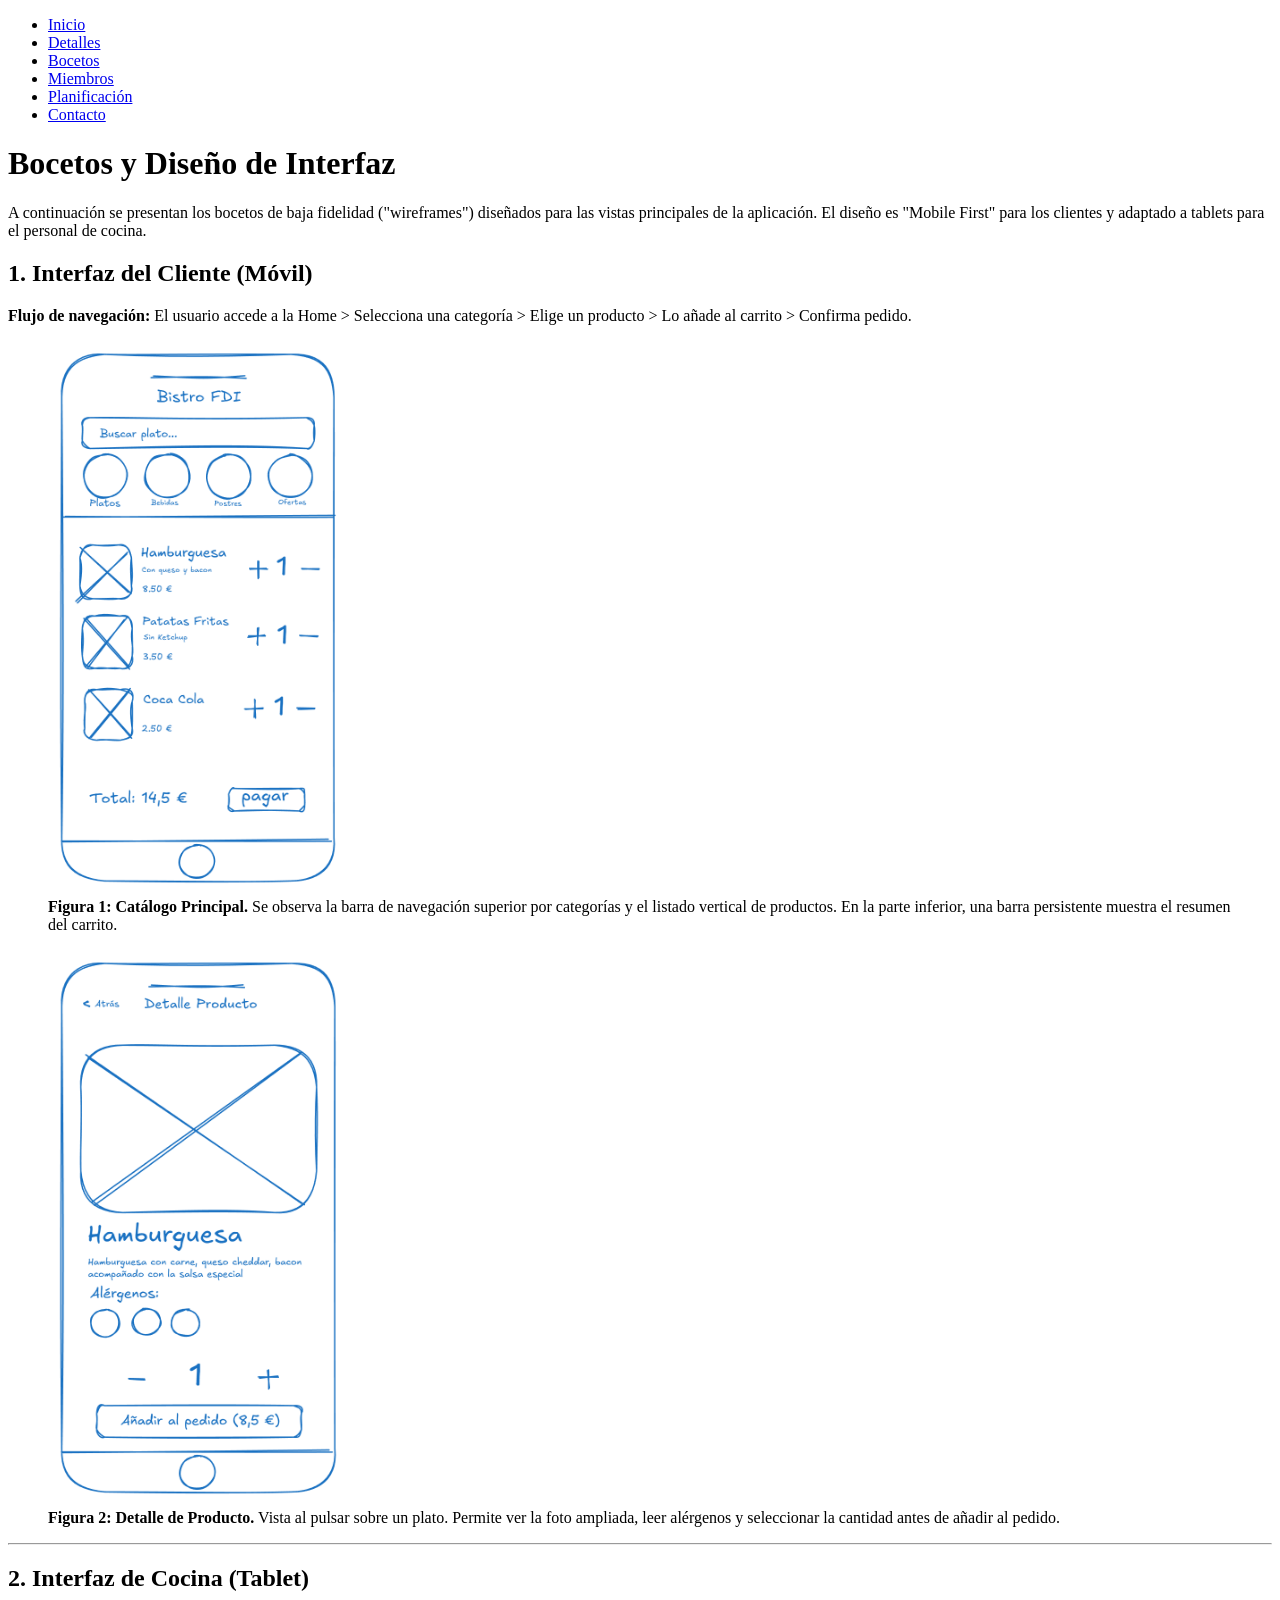
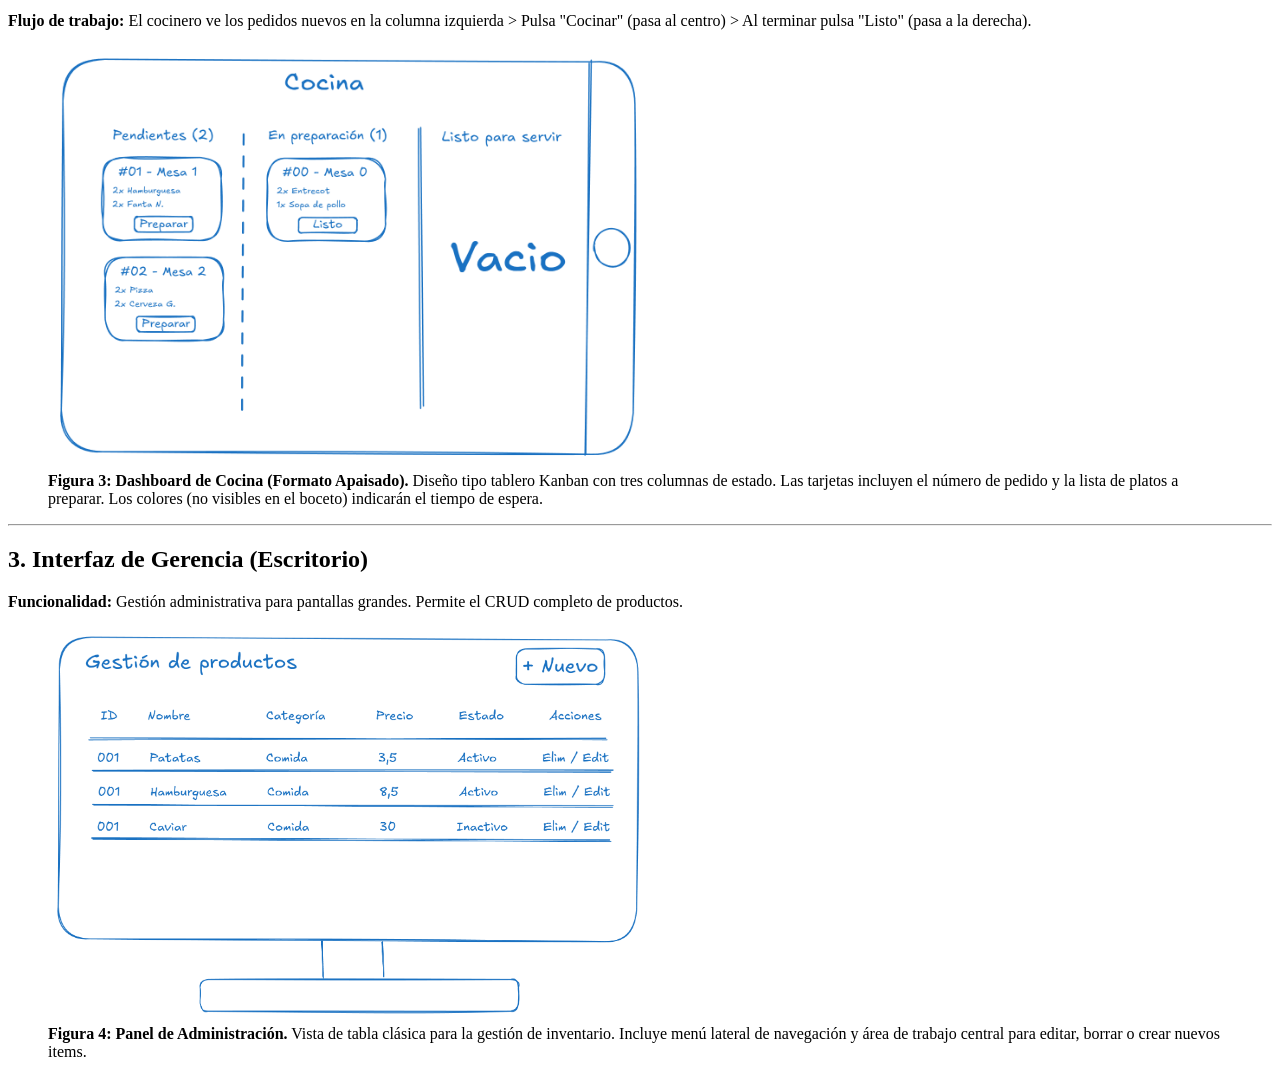
<file: Bocetos/bocetos.html>
<!DOCTYPE html>
<html lang="es">
<head>
    <meta charset="UTF-8">
    <title>Bistro FDI - Bocetos de Diseño</title>
</head>
<body>

    <nav>
        <ul>
            <li><a href="index.html">Inicio</a></li>
            <li><a href="detalles.html">Detalles</a></li>
            <li><a href="bocetos.html">Bocetos</a></li>
            <li><a href="miembros.html">Miembros</a></li>
            <li><a href="planificacion.html">Planificación</a></li>
            <li><a href="contacto.html">Contacto</a></li>
        </ul>
    </nav>

    <main>
        <h1>Bocetos y Diseño de Interfaz</h1>
        <p>
            A continuación se presentan los bocetos de baja fidelidad ("wireframes") diseñados para las vistas principales de la aplicación. 
            El diseño es "Mobile First" para los clientes y adaptado a tablets para el personal de cocina.
        </p>

        <section>
            <h2>1. Interfaz del Cliente (Móvil)</h2>
            <p><strong>Flujo de navegación:</strong> El usuario accede a la Home > Selecciona una categoría > Elige un producto > Lo añade al carrito > Confirma pedido.</p>
            
            <figure>
                <img src="img/boceto_cliente_movil.png" alt="Boceto de la pantalla principal del cliente en móvil" width="300">
                <figcaption>
                    <strong>Figura 1: Catálogo Principal.</strong> Se observa la barra de navegación superior por categorías 
                    y el listado vertical de productos. En la parte inferior, una barra persistente muestra el resumen del carrito.
                </figcaption>
            </figure>

            <figure>
                <img src="img/boceto_detalle_plato.png" alt="Boceto de detalle de producto" width="300">
                <figcaption>
                    <strong>Figura 2: Detalle de Producto.</strong> Vista al pulsar sobre un plato. Permite ver la foto ampliada, 
                    leer alérgenos y seleccionar la cantidad antes de añadir al pedido.
                </figcaption>
            </figure>
        </section>

        <hr>

        <section>
            <h2>2. Interfaz de Cocina (Tablet)</h2>
            <p><strong>Flujo de trabajo:</strong> El cocinero ve los pedidos nuevos en la columna izquierda > Pulsa "Cocinar" (pasa al centro) > Al terminar pulsa "Listo" (pasa a la derecha).</p>

            <figure>
                <img src="img/boceto_cocina_tablet.png" alt="Boceto del dashboard de cocina" width="600">
                <figcaption>
                    <strong>Figura 3: Dashboard de Cocina (Formato Apaisado).</strong> Diseño tipo tablero Kanban con tres columnas de estado. 
                    Las tarjetas incluyen el número de pedido y la lista de platos a preparar. Los colores (no visibles en el boceto) indicarán el tiempo de espera.
                </figcaption>
            </figure>
        </section>

        <hr>

        <section>
            <h2>3. Interfaz de Gerencia (Escritorio)</h2>
            <p><strong>Funcionalidad:</strong> Gestión administrativa para pantallas grandes. Permite el CRUD completo de productos.</p>

            <figure>
                <img src="img/boceto_gerente_pc.png" alt="Boceto del panel de administración" width="600">
                <figcaption>
                    <strong>Figura 4: Panel de Administración.</strong> Vista de tabla clásica para la gestión de inventario. 
                    Incluye menú lateral de navegación y área de trabajo central para editar, borrar o crear nuevos items.
                </figcaption>
            </figure>
        </section>

    </main>

</body>
</html>
</file>
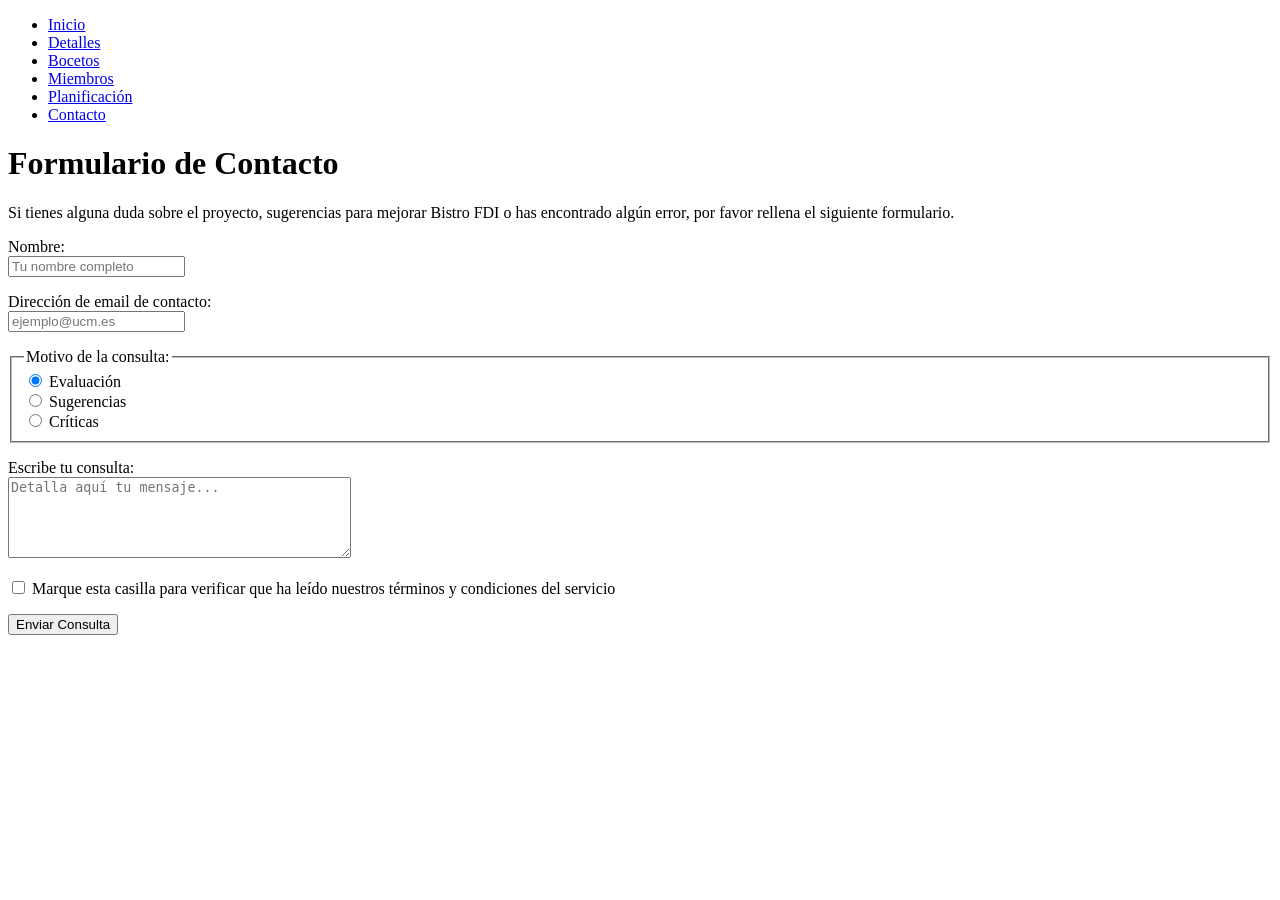
<file: Bocetos/contacto.html>
<!DOCTYPE html>
<html lang="es">
<head>
    <meta charset="UTF-8">
    <title>Bistro FDI - Contacto</title>
</head>
<body>

    <nav>
        <ul>
            <li><a href="index.html">Inicio</a></li>
            <li><a href="detalles.html">Detalles</a></li>
            <li><a href="bocetos.html">Bocetos</a></li>
            <li><a href="miembros.html">Miembros</a></li>
            <li><a href="planificacion.html">Planificación</a></li>
            <li><a href="contacto.html">Contacto</a></li>
        </ul>
    </nav>

    <main>
        <h1>Formulario de Contacto</h1>
        <p>Si tienes alguna duda sobre el proyecto, sugerencias para mejorar Bistro FDI o has encontrado algún error, por favor rellena el siguiente formulario.</p>

        <form action="mailto:bistro_fdi@ucm.es" method="post" enctype="text/plain">
            
            <p>
                <label for="nombre">Nombre:</label><br>
                <input type="text" id="nombre" name="nombre" placeholder="Tu nombre completo" required>
            </p>

            <p>
                <label for="email">Dirección de email de contacto:</label><br>
                <input type="email" id="email" name="email" placeholder="ejemplo@ucm.es" required>
            </p>

            <fieldset>
                <legend>Motivo de la consulta:</legend>
                
                <input type="radio" id="evaluacion" name="motivo" value="Evaluacion" checked>
                <label for="evaluacion">Evaluación</label><br>

                <input type="radio" id="sugerencias" name="motivo" value="Sugerencias">
                <label for="sugerencias">Sugerencias</label><br>

                <input type="radio" id="criticas" name="motivo" value="Criticas">
                <label for="criticas">Críticas</label>
            </fieldset>

            <p>
                <label for="consulta">Escribe tu consulta:</label><br>
                <textarea id="consulta" name="consulta" rows="5" cols="40" placeholder="Detalla aquí tu mensaje..." required></textarea>
            </p>

            <p>
                <input type="checkbox" id="terminos" name="terminos" required>
                <label for="terminos">Marque esta casilla para verificar que ha leído nuestros términos y condiciones del servicio</label>
            </p>

            <p>
                <button type="submit">Enviar Consulta</button>
            </p>

        </form>
    </main>

</body>
</html>
</file>
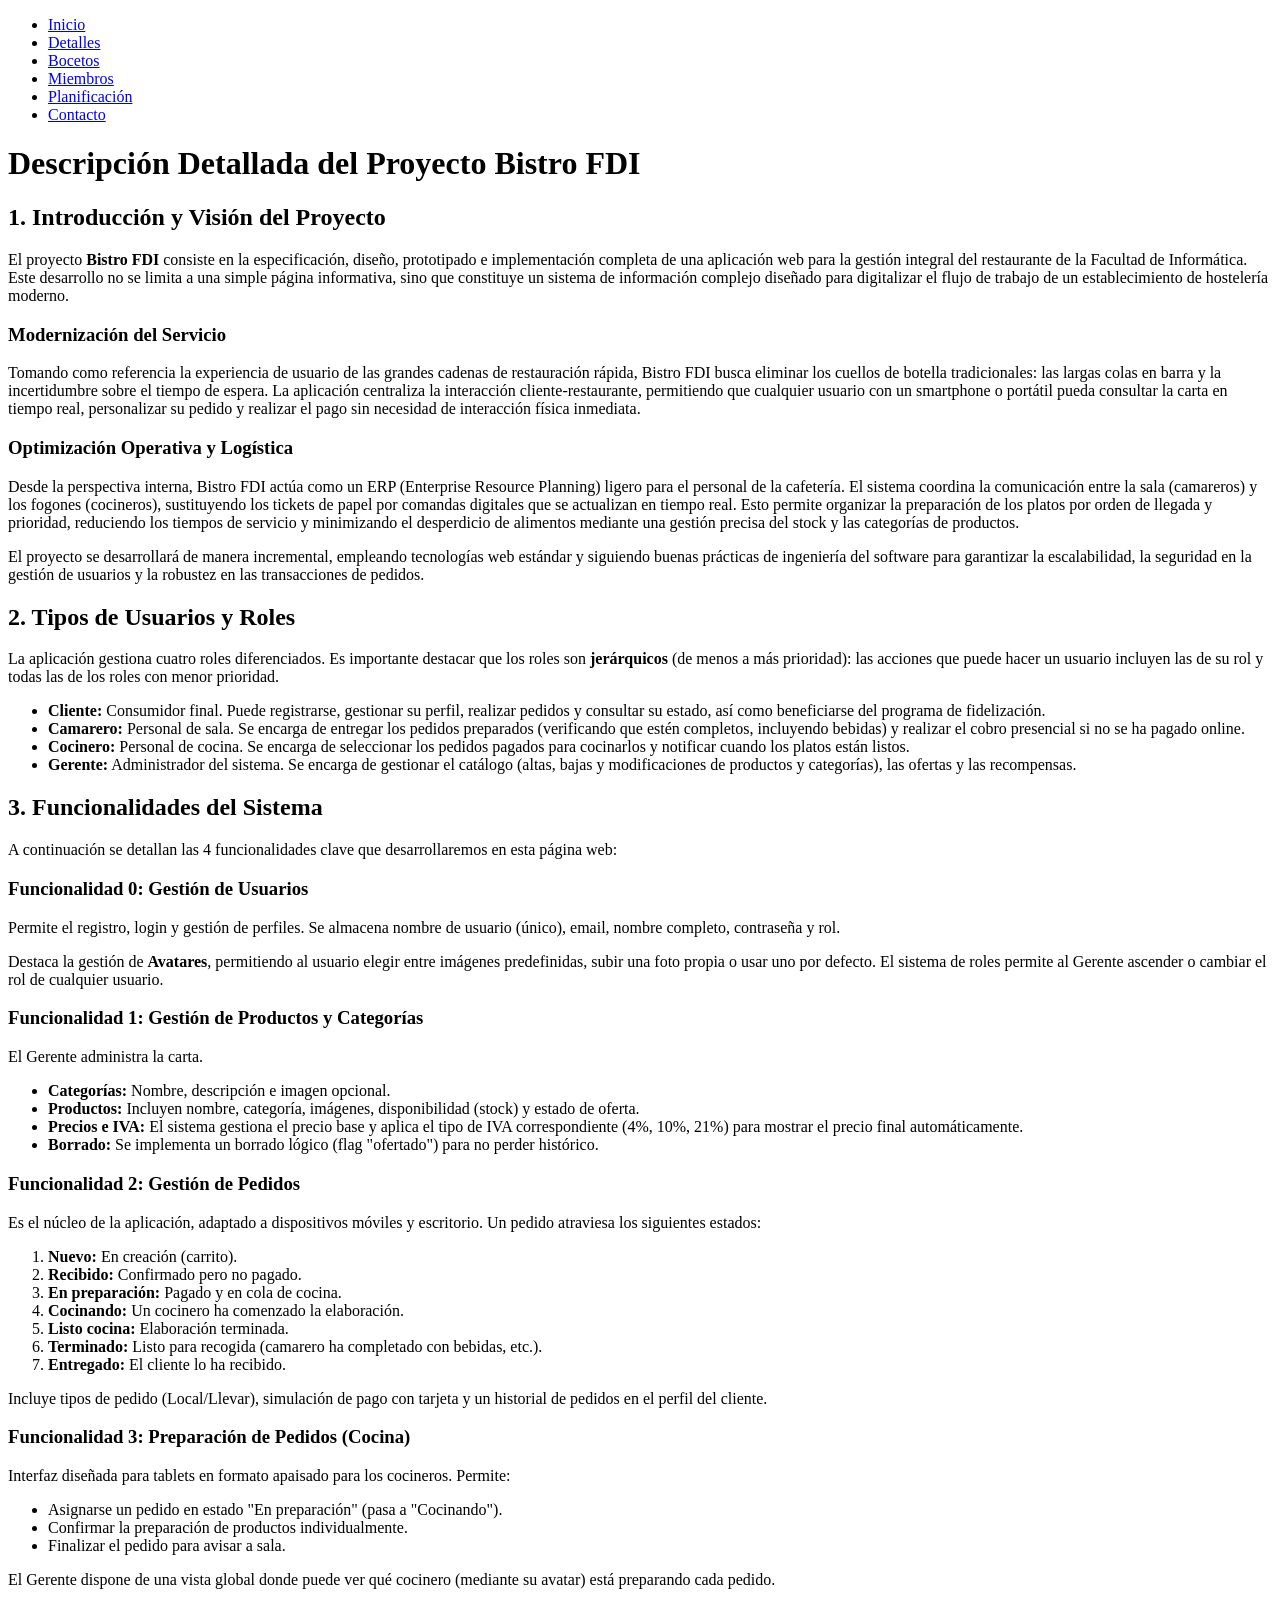
<file: Bocetos/detalles.html>
<!DOCTYPE html>
<html lang="es">
<head>
    <meta charset="UTF-8">
    <title>Bistro FDI - Descripción del Proyecto</title>
</head>
<body>

    <nav>
        <ul>
            <li><a href="index.html">Inicio</a></li>
            <li><a href="detalles.html">Detalles</a></li>
            <li><a href="bocetos.html">Bocetos</a></li>
            <li><a href="miembros.html">Miembros</a></li>
            <li><a href="planificacion.html">Planificación</a></li>
            <li><a href="contacto.html">Contacto</a></li>
        </ul>
    </nav>

    <main>
        <h1>Descripción Detallada del Proyecto Bistro FDI</h1>

        <section>
            <h2>1. Introducción y Visión del Proyecto</h2>
            <p>
                El proyecto <strong>Bistro FDI</strong> consiste en la especificación, diseño, prototipado e implementación completa de una aplicación web para la gestión integral del restaurante de la Facultad de Informática. Este desarrollo no se limita a una simple página informativa, sino que constituye un sistema de información complejo diseñado para digitalizar el flujo de trabajo de un establecimiento de hostelería moderno.
            </p>
            <h3>Modernización del Servicio</h3>
            <p>
                Tomando como referencia la experiencia de usuario de las grandes cadenas de restauración rápida, Bistro FDI busca eliminar los cuellos de botella tradicionales: las largas colas en barra y la incertidumbre sobre el tiempo de espera. La aplicación centraliza la interacción cliente-restaurante, permitiendo que cualquier usuario con un smartphone o portátil pueda consultar la carta en tiempo real, personalizar su pedido y realizar el pago sin necesidad de interacción física inmediata.
            </p>
            <h3>Optimización Operativa y Logística</h3>
            <p>
                Desde la perspectiva interna, Bistro FDI actúa como un ERP (Enterprise Resource Planning) ligero para el personal de la cafetería. El sistema coordina la comunicación entre la sala (camareros) y los fogones (cocineros), sustituyendo los tickets de papel por comandas digitales que se actualizan en tiempo real. Esto permite organizar la preparación de los platos por orden de llegada y prioridad, reduciendo los tiempos de servicio y minimizando el desperdicio de alimentos mediante una gestión precisa del stock y las categorías de productos.
            </p>
            <p>
                El proyecto se desarrollará de manera incremental, empleando tecnologías web estándar y siguiendo buenas prácticas de ingeniería del software para garantizar la escalabilidad, la seguridad en la gestión de usuarios y la robustez en las transacciones de pedidos.
            </p>
        </section>

        <section>
            <h2>2. Tipos de Usuarios y Roles</h2>
            <p>La aplicación gestiona cuatro roles diferenciados. Es importante destacar que los roles son <strong>jerárquicos</strong> (de menos a más prioridad): las acciones que puede hacer un usuario incluyen las de su rol y todas las de los roles con menor prioridad.</p>
            
            <ul>
                <li><strong>Cliente:</strong> Consumidor final. Puede registrarse, gestionar su perfil, realizar pedidos y consultar su estado, así como beneficiarse del programa de fidelización.</li>
                <li><strong>Camarero:</strong> Personal de sala. Se encarga de entregar los pedidos preparados (verificando que estén completos, incluyendo bebidas) y realizar el cobro presencial si no se ha pagado online.</li>
                <li><strong>Cocinero:</strong> Personal de cocina. Se encarga de seleccionar los pedidos pagados para cocinarlos y notificar cuando los platos están listos.</li>
                <li><strong>Gerente:</strong> Administrador del sistema. Se encarga de gestionar el catálogo (altas, bajas y modificaciones de productos y categorías), las ofertas y las recompensas.</li>
            </ul>
        </section>

        <section>
            <h2>3. Funcionalidades del Sistema</h2>
            <p>A continuación se detallan las 4 funcionalidades clave que desarrollaremos en esta página web:</p>

            <article>
                <h3>Funcionalidad 0: Gestión de Usuarios</h3>
                <p>Permite el registro, login y gestión de perfiles. Se almacena nombre de usuario (único), email, nombre completo, contraseña y rol. </p>
                <p>Destaca la gestión de <strong>Avatares</strong>, permitiendo al usuario elegir entre imágenes predefinidas, subir una foto propia o usar uno por defecto. El sistema de roles permite al Gerente ascender o cambiar el rol de cualquier usuario.</p>
            </article>

            <article>
                <h3>Funcionalidad 1: Gestión de Productos y Categorías</h3>
                <p>El Gerente administra la carta. </p>
                <ul>
                    <li><strong>Categorías:</strong> Nombre, descripción e imagen opcional.</li>
                    <li><strong>Productos:</strong> Incluyen nombre, categoría, imágenes, disponibilidad (stock) y estado de oferta.</li>
                    <li><strong>Precios e IVA:</strong> El sistema gestiona el precio base y aplica el tipo de IVA correspondiente (4%, 10%, 21%) para mostrar el precio final automáticamente.</li>
                    <li><strong>Borrado:</strong> Se implementa un borrado lógico (flag "ofertado") para no perder histórico.</li>
                </ul>
            </article>

            <article>
                <h3>Funcionalidad 2: Gestión de Pedidos</h3>
                <p>Es el núcleo de la aplicación, adaptado a dispositivos móviles y escritorio. Un pedido atraviesa los siguientes estados:</p>
                <ol>
                    <li><strong>Nuevo:</strong> En creación (carrito).</li>
                    <li><strong>Recibido:</strong> Confirmado pero no pagado.</li>
                    <li><strong>En preparación:</strong> Pagado y en cola de cocina.</li>
                    <li><strong>Cocinando:</strong> Un cocinero ha comenzado la elaboración.</li>
                    <li><strong>Listo cocina:</strong> Elaboración terminada.</li>
                    <li><strong>Terminado:</strong> Listo para recogida (camarero ha completado con bebidas, etc.).</li>
                    <li><strong>Entregado:</strong> El cliente lo ha recibido.</li>
                </ol>
                <p>Incluye tipos de pedido (Local/Llevar), simulación de pago con tarjeta y un historial de pedidos en el perfil del cliente.</p>
            </article>

            <article>
                <h3>Funcionalidad 3: Preparación de Pedidos (Cocina)</h3>
                <p>Interfaz diseñada para tablets en formato apaisado para los cocineros. Permite:</p>
                <ul>
                    <li>Asignarse un pedido en estado "En preparación" (pasa a "Cocinando").</li>
                    <li>Confirmar la preparación de productos individualmente.</li>
                    <li>Finalizar el pedido para avisar a sala.</li>
                </ul>
                <p>El Gerente dispone de una vista global donde puede ver qué cocinero (mediante su avatar) está preparando cada pedido.</p>
            </article>
        </section>

    </main>
</body>
</html>
</file>
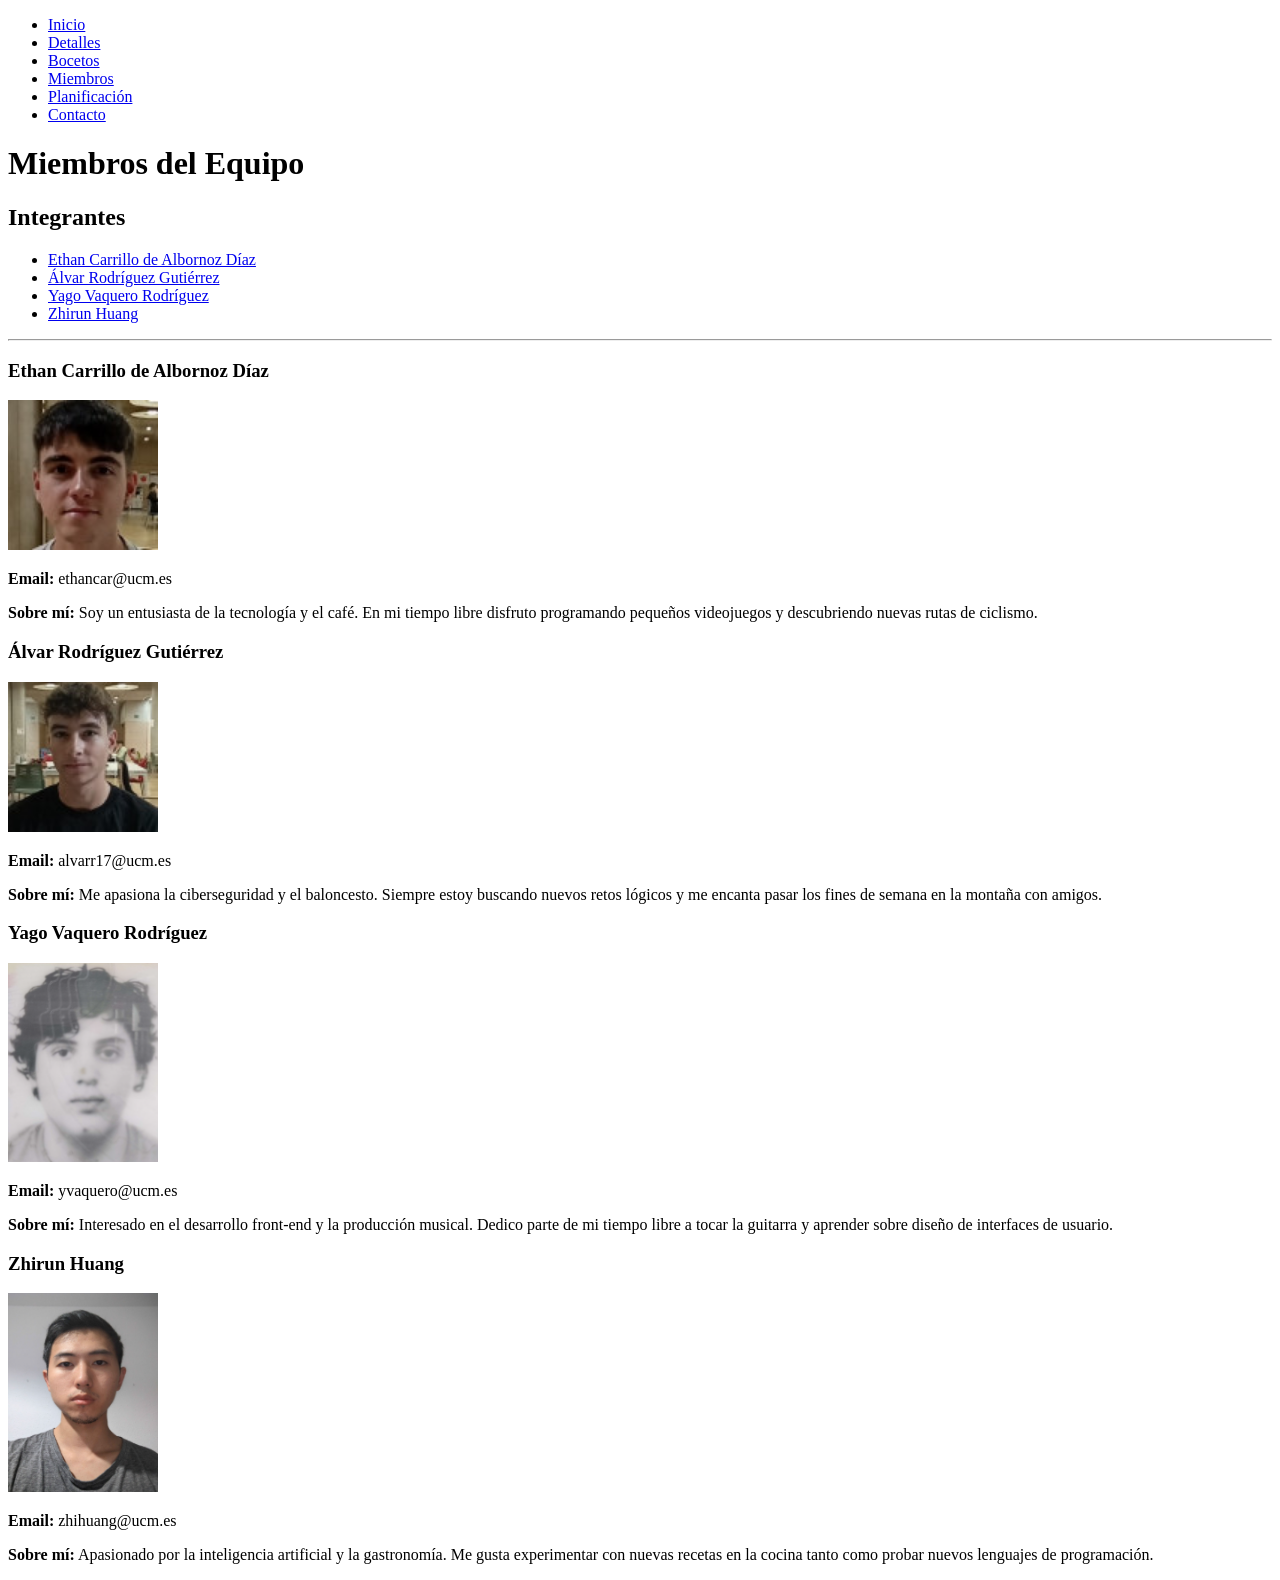
<file: Bocetos/miembros.html>
<!DOCTYPE html>
<html lang="es">
<head>
    <meta charset="UTF-8">
    <title>Bistro FDI - Miembros</title>
</head>
<body>

    <nav>
        <ul>
            <li><a href="index.html">Inicio</a></li>
            <li><a href="detalles.html">Detalles</a></li>
            <li><a href="bocetos.html">Bocetos</a></li>
            <li><a href="miembros.html">Miembros</a></li>
            <li><a href="planificacion.html">Planificación</a></li>
            <li><a href="contacto.html">Contacto</a></li>
        </ul>
    </nav>
    
    <h1>Miembros del Equipo</h1>

    <main>
        <section>
            <h2>Integrantes</h2>
            <ul>
                <li><a href="#Ethan">Ethan Carrillo de Albornoz Díaz</a></li>
                <li><a href="#Álvar">Álvar Rodríguez Gutiérrez</a></li>
                <li><a href="#Yago">Yago Vaquero Rodríguez</a></li>
                <li><a href="#Zhirun">Zhirun Huang</a></li>
            </ul>
        </section>

        <hr> 
        
        <section id="Ethan">
            <h3>Ethan Carrillo de Albornoz Díaz</h3>
            <img src="img/ethan.jpg" alt="Foto de Ethan" width="150">
            <p><strong>Email:</strong> ethancar@ucm.es</p>
            <p><strong>Sobre mí:</strong> Soy un entusiasta de la tecnología y el café. En mi tiempo libre disfruto programando pequeños videojuegos y descubriendo nuevas rutas de ciclismo.</p>
        </section>

        <section id="Álvar">
            <h3>Álvar Rodríguez Gutiérrez</h3>
            <img src="img/alvar.jpg" alt="Foto de Álvar" width="150">
            <p><strong>Email:</strong> alvarr17@ucm.es</p>
            <p><strong>Sobre mí:</strong> Me apasiona la ciberseguridad y el baloncesto. Siempre estoy buscando nuevos retos lógicos y me encanta pasar los fines de semana en la montaña con amigos.</p>
        </section>

        <section id="Yago">
            <h3>Yago Vaquero Rodríguez</h3>
            <img src="img/yago.jpg" alt="Foto de Yago" width="150">
            <p><strong>Email:</strong> yvaquero@ucm.es</p>
            <p><strong>Sobre mí:</strong> Interesado en el desarrollo front-end y la producción musical. Dedico parte de mi tiempo libre a tocar la guitarra y aprender sobre diseño de interfaces de usuario.</p>
        </section>

        <section id="Zhirun">
            <h3>Zhirun Huang</h3>
            <img src="img/zhirun.jpg" alt="Foto de Zhirun" width="150">
            <p><strong>Email:</strong> zhihuang@ucm.es</p>
            <p><strong>Sobre mí:</strong> Apasionado por la inteligencia artificial y la gastronomía. Me gusta experimentar con nuevas recetas en la cocina tanto como probar nuevos lenguajes de programación.</p>
        </section>
    </main>
</body>
</html>
</file>
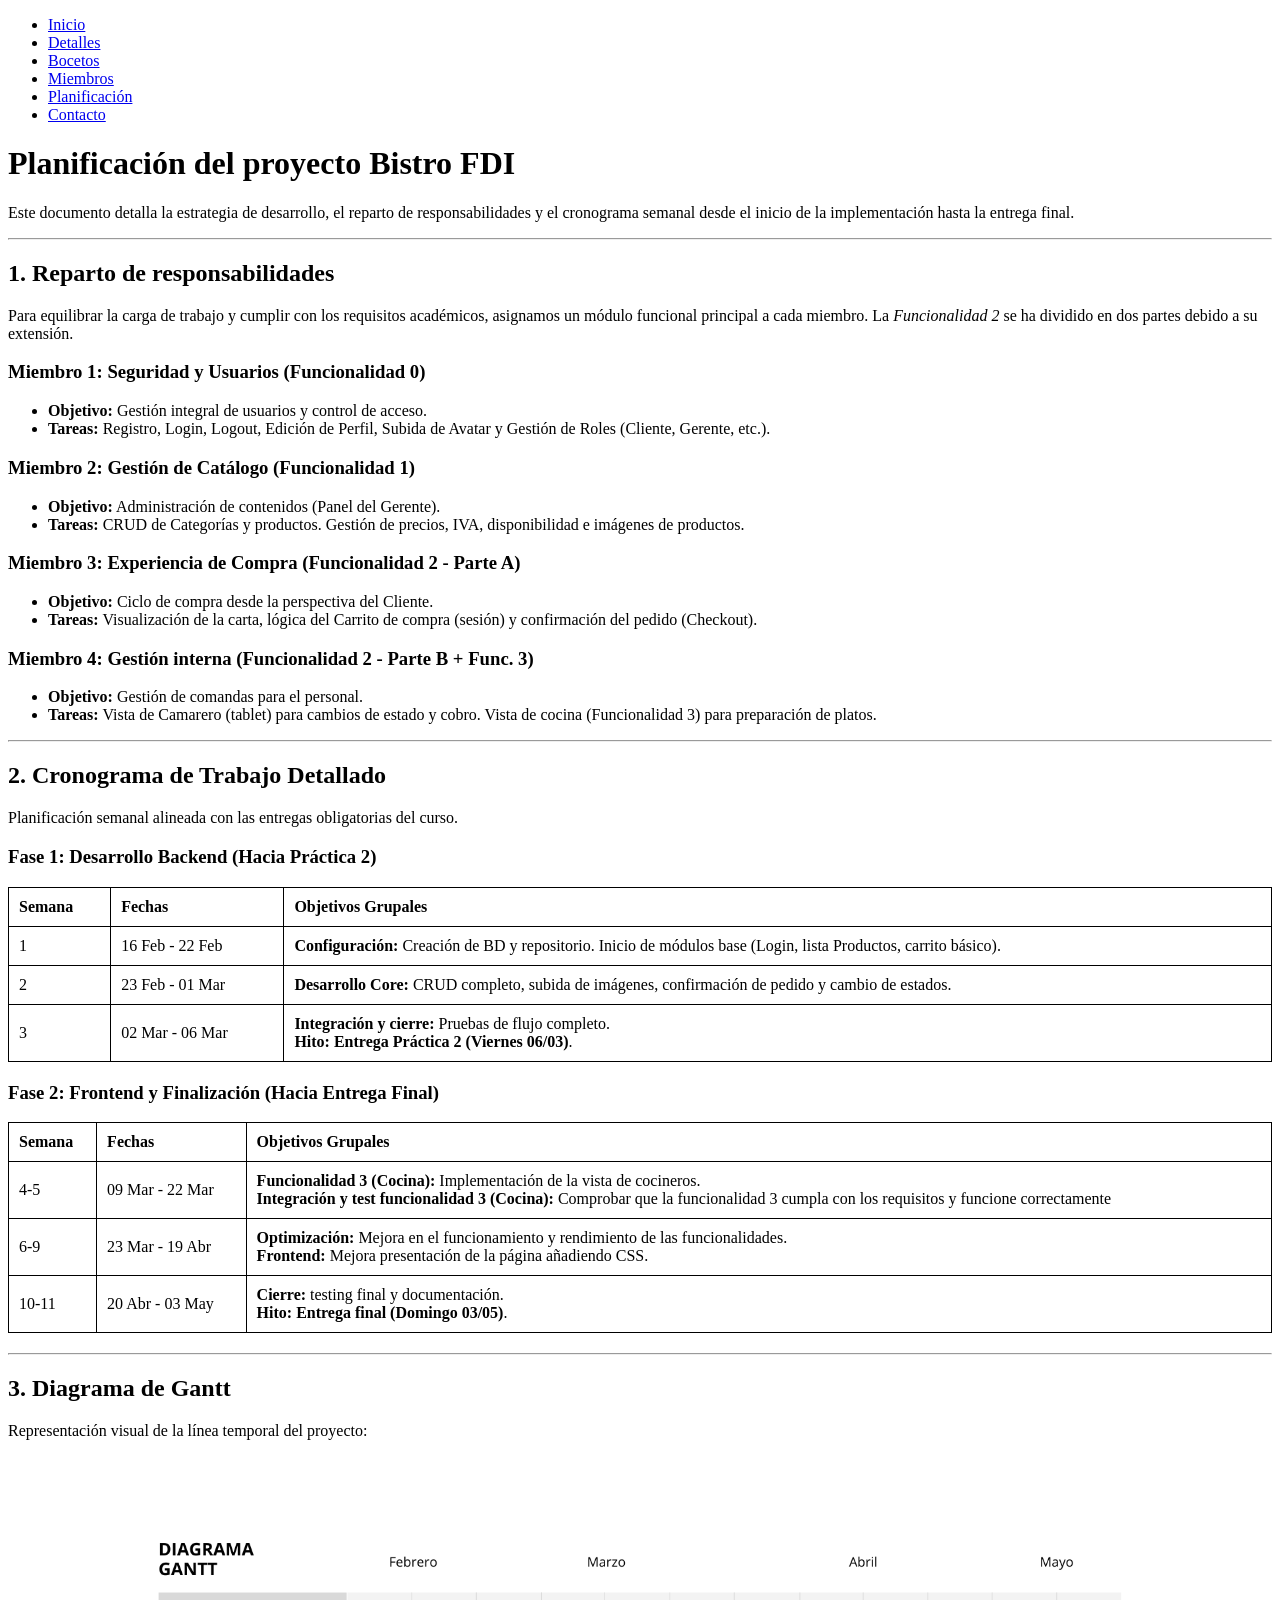
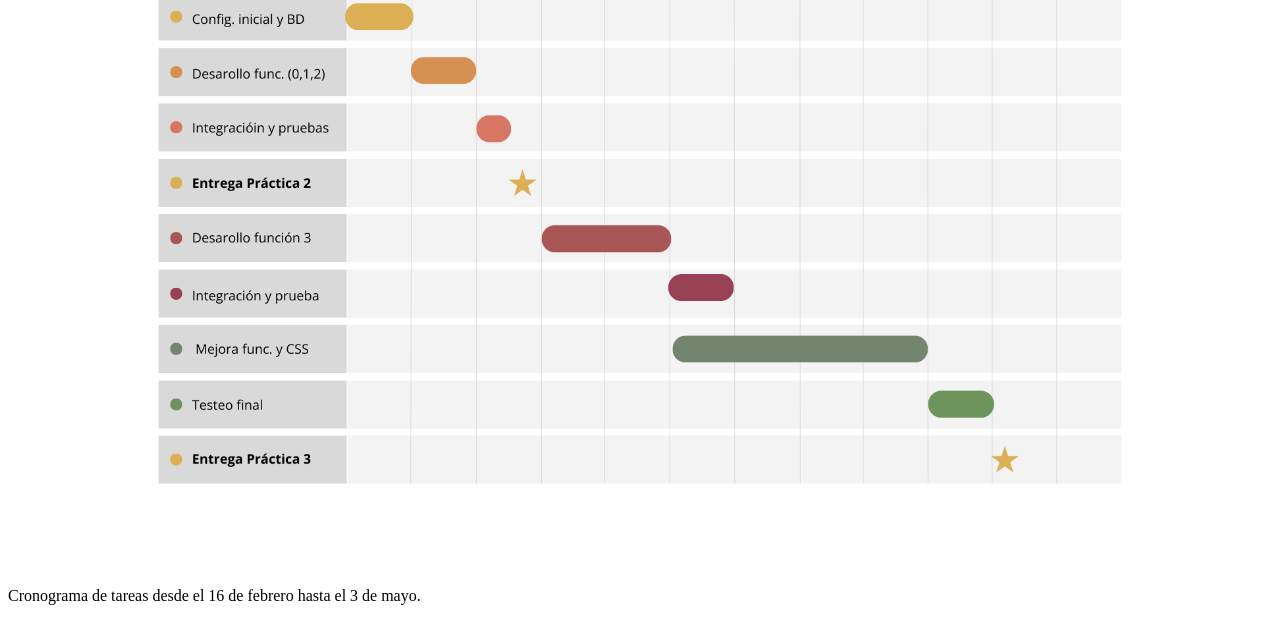
<file: Bocetos/planificacion.html>
<!DOCTYPE html>
<html lang="es">
<head>
    <meta charset="UTF-8">
    <title>Bistro FDI - Planificación</title>
    <style>
        table {
            width: 100%;
            border-collapse: collapse;
            margin-bottom: 20px;
        }
        th, td {
            border: 1px solid black;
            padding: 10px;
            text-align: left;
        }
        img {
            width: 100%;
            height: auto;
        }
    </style>
</head>
<body>

    <nav>
        <ul>
            <li><a href="index.html">Inicio</a></li>
            <li><a href="detalles.html">Detalles</a></li>
            <li><a href="bocetos.html">Bocetos</a></li>
            <li><a href="miembros.html">Miembros</a></li>
            <li><a href="planificacion.html">Planificación</a></li>
            <li><a href="contacto.html">Contacto</a></li>
        </ul>
    </nav>

    <div>
        <h1>Planificación del proyecto Bistro FDI</h1>
        <p>
            Este documento detalla la estrategia de desarrollo, el reparto de responsabilidades y el cronograma semanal 
            desde el inicio de la implementación hasta la entrega final.
        </p>

        <hr>

        <section id="reparto">
            <h2>1. Reparto de responsabilidades</h2>
            <p>
                Para equilibrar la carga de trabajo y cumplir con los requisitos académicos, asignamos un módulo funcional principal a cada miembro. 
                La <em>Funcionalidad 2</em> se ha dividido en dos partes debido a su extensión.
            </p>

            <article>
                <h3>Miembro 1: Seguridad y Usuarios (Funcionalidad 0)</h3>
                <ul>
                    <li><strong>Objetivo:</strong> Gestión integral de usuarios y control de acceso.</li>
                    <li><strong>Tareas:</strong> Registro, Login, Logout, Edición de Perfil, Subida de Avatar y Gestión de Roles (Cliente, Gerente, etc.).</li>
                </ul>
            </article>

            <article>
                <h3>Miembro 2: Gestión de Catálogo (Funcionalidad 1)</h3>
                <ul>
                    <li><strong>Objetivo:</strong> Administración de contenidos (Panel del Gerente).</li>
                    <li><strong>Tareas:</strong> CRUD de Categorías y productos. Gestión de precios, IVA, disponibilidad e imágenes de productos.</li>
                </ul>
            </article>

            <article>
                <h3>Miembro 3: Experiencia de Compra (Funcionalidad 2 - Parte A)</h3>
                <ul>
                    <li><strong>Objetivo:</strong> Ciclo de compra desde la perspectiva del Cliente.</li>
                    <li><strong>Tareas:</strong> Visualización de la carta, lógica del Carrito de compra (sesión) y confirmación del pedido (Checkout).</li>
                </ul>
            </article>

            <article>
                <h3>Miembro 4: Gestión interna (Funcionalidad 2 - Parte B + Func. 3)</h3>
                <ul>
                    <li><strong>Objetivo:</strong> Gestión de comandas para el personal.</li>
                    <li><strong>Tareas:</strong> Vista de Camarero (tablet) para cambios de estado y cobro. Vista de cocina (Funcionalidad 3) para preparación de platos.</li>
                </ul>
            </article>
        </section>

        <hr>

        <section id="cronograma">
            <h2>2. Cronograma de Trabajo Detallado</h2>
            <p>Planificación semanal alineada con las entregas obligatorias del curso.</p>

            <h3>Fase 1: Desarrollo Backend (Hacia Práctica 2)</h3>
            <table>
                <thead>
                    <tr>
                        <th>Semana</th>
                        <th>Fechas</th>
                        <th>Objetivos Grupales</th>
                    </tr>
                </thead>
                <tbody>
                    <tr>
                        <td>1</td>
                        <td>16 Feb - 22 Feb</td>
                        <td>
                            <strong>Configuración:</strong> Creación de BD y repositorio. 
                            Inicio de módulos base (Login, lista Productos, carrito básico).
                        </td>
                    </tr>
                    <tr>
                        <td>2</td>
                        <td>23 Feb - 01 Mar</td>
                        <td>
                            <strong>Desarrollo Core:</strong> CRUD completo, subida de imágenes, 
                            confirmación de pedido y cambio de estados.
                        </td>
                    </tr>
                    <tr>
                        <td>3</td>
                        <td>02 Mar - 06 Mar</td>
                        <td>
                            <strong>Integración y cierre:</strong> Pruebas de flujo completo.
                            <br><strong>Hito: Entrega Práctica 2 (Viernes 06/03)</strong>.
                        </td>
                    </tr>
                </tbody>
            </table>

            <h3>Fase 2: Frontend y Finalización (Hacia Entrega Final)</h3>
            <table>
                <thead>
                    <tr>
                        <th>Semana</th>
                        <th>Fechas</th>
                        <th>Objetivos Grupales</th>
                    </tr>
                </thead>
                <tbody>
                    <tr>
                        <td>4-5</td>
                        <td>09 Mar - 22 Mar</td>
                        <td>
                            <strong>Funcionalidad 3 (Cocina):</strong> Implementación de la vista de cocineros.
                            <br><strong> Integración y test funcionalidad 3 (Cocina):</strong> Comprobar que la funcionalidad 3 cumpla
                            con los requisitos y funcione correctamente
                        </td>
                    </tr>
                    <tr>
                        <td>6-9</td>
                        <td>23 Mar - 19 Abr</td>
                        <td>
                            <strong>Optimización:</strong> Mejora en el funcionamiento y rendimiento de las funcionalidades.
                            <br><strong> Frontend:</strong> Mejora presentación de la página añadiendo CSS.
                        </td>
                    </tr>
                    <tr>
                        <td>10-11</td>
                        <td>20 Abr - 03 May</td>
                        <td>
                            <strong>Cierre:</strong> testing final y documentación.
                            <br><strong> Hito: Entrega final (Domingo 03/05)</strong>.
                        </td>
                    </tr>
                </tbody>
            </table>
        </section>

        <hr>

        <section id="gantt">
            <h2>3. Diagrama de Gantt</h2>
            <p>Representación visual de la línea temporal del proyecto:</p>
            <div>
                <img src="img/gantt.png" alt="Diagrama de Gantt del Proyecto Bistro FDI">
                <p>Cronograma de tareas desde el 16 de febrero hasta el 3 de mayo.</p>
            </div>
        </section>

    </div>

</body>
</html>
</file>
